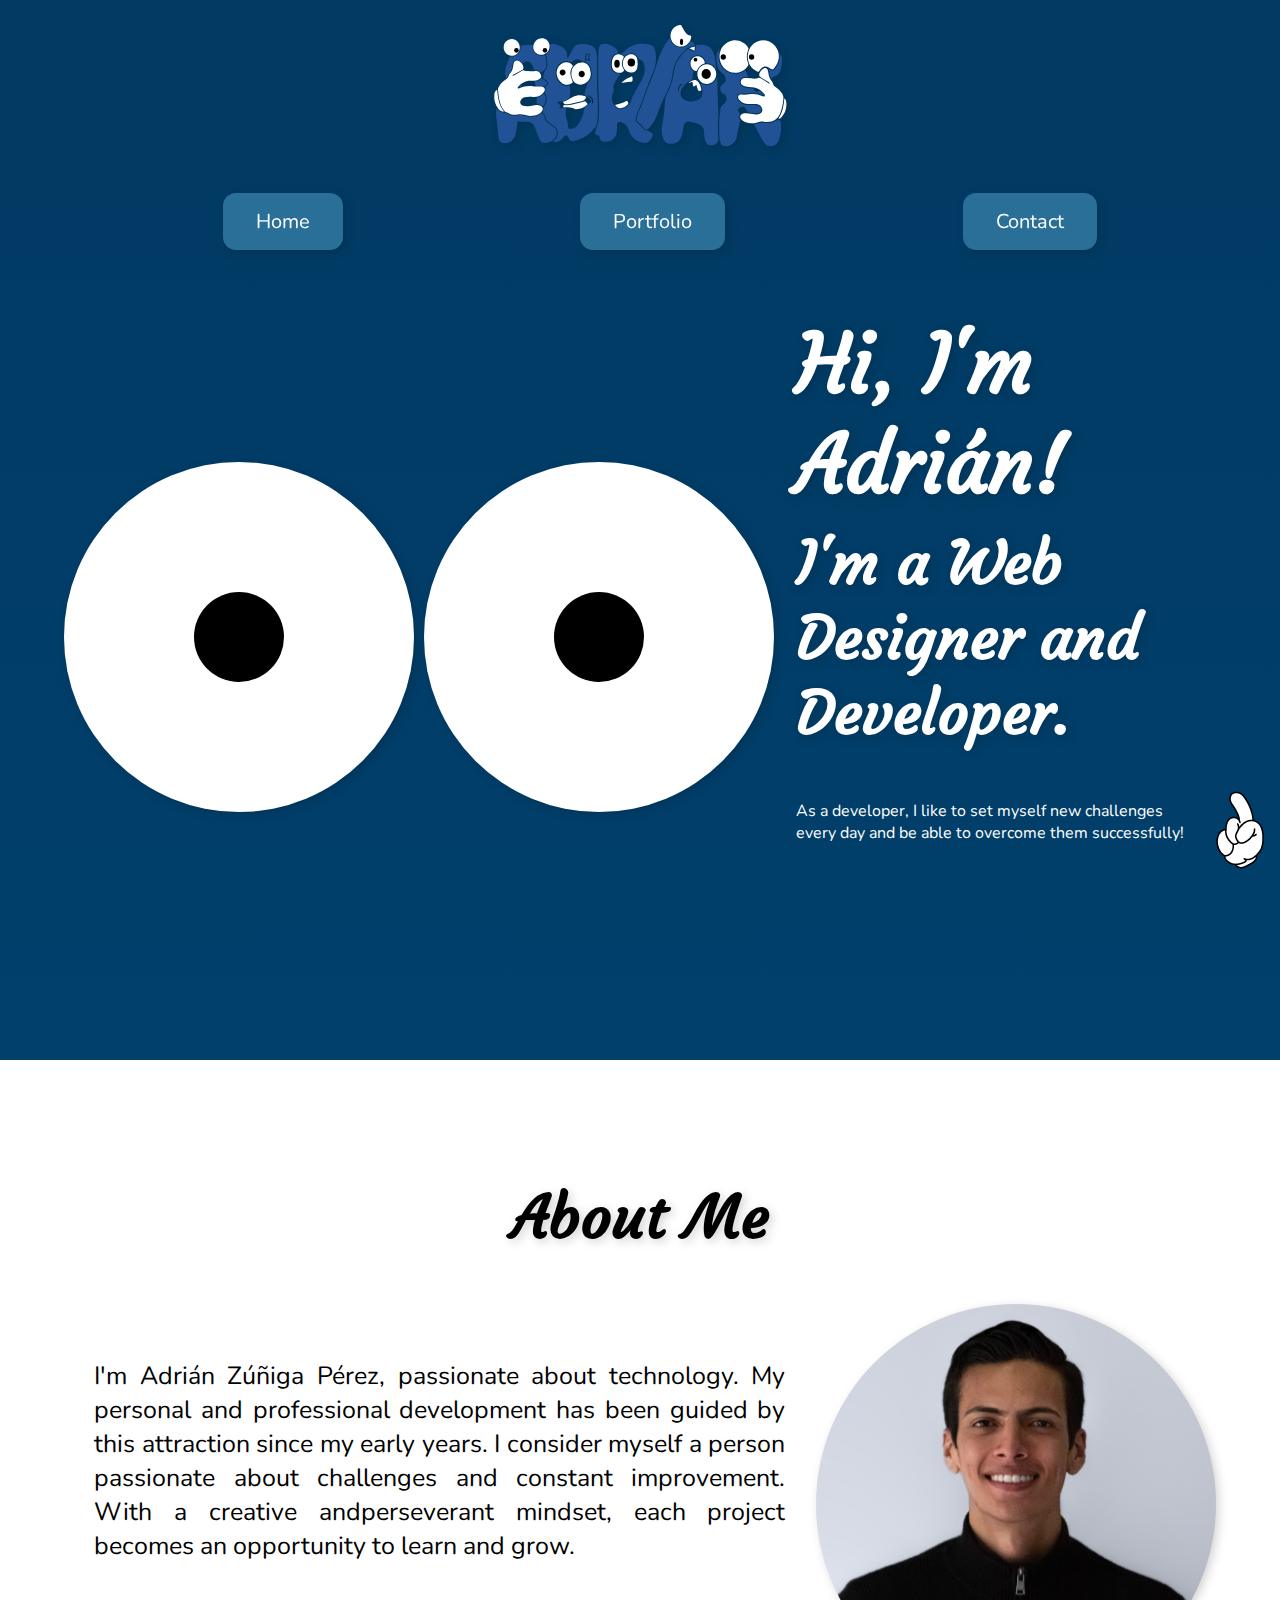
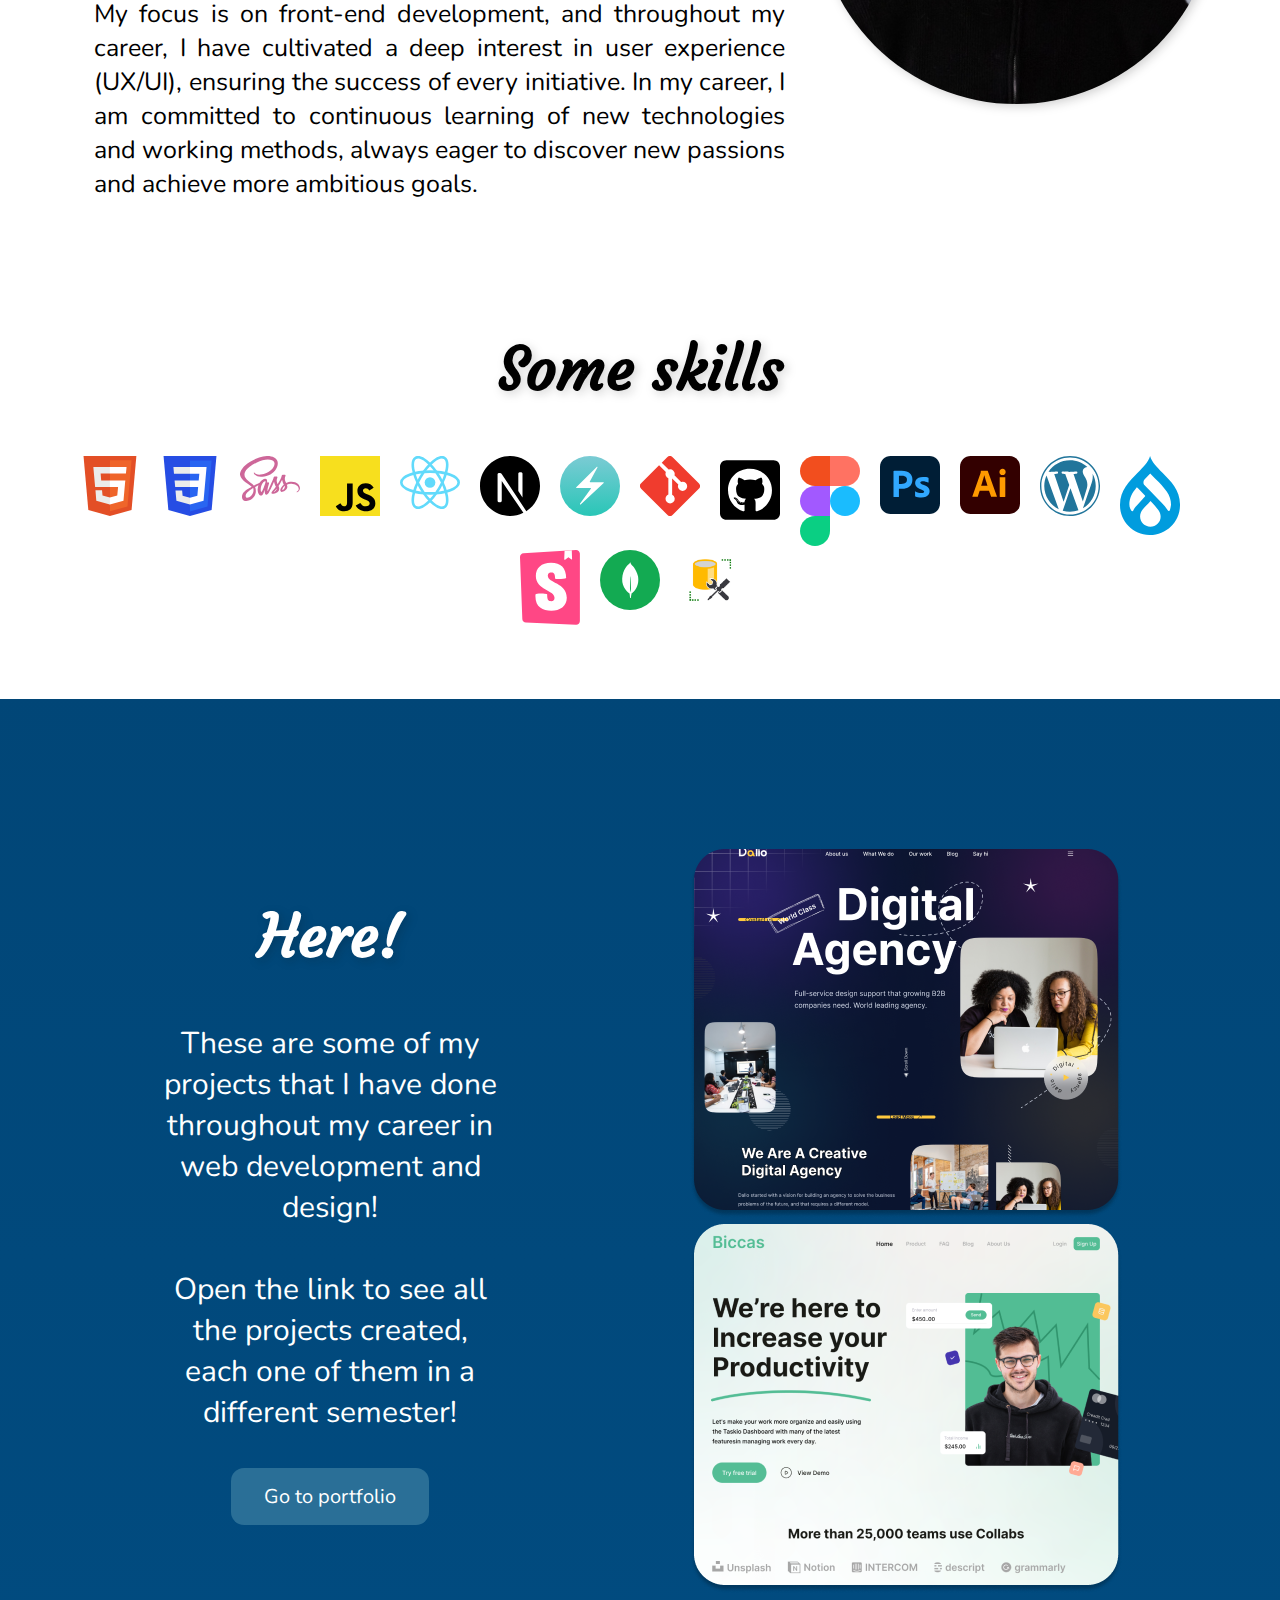
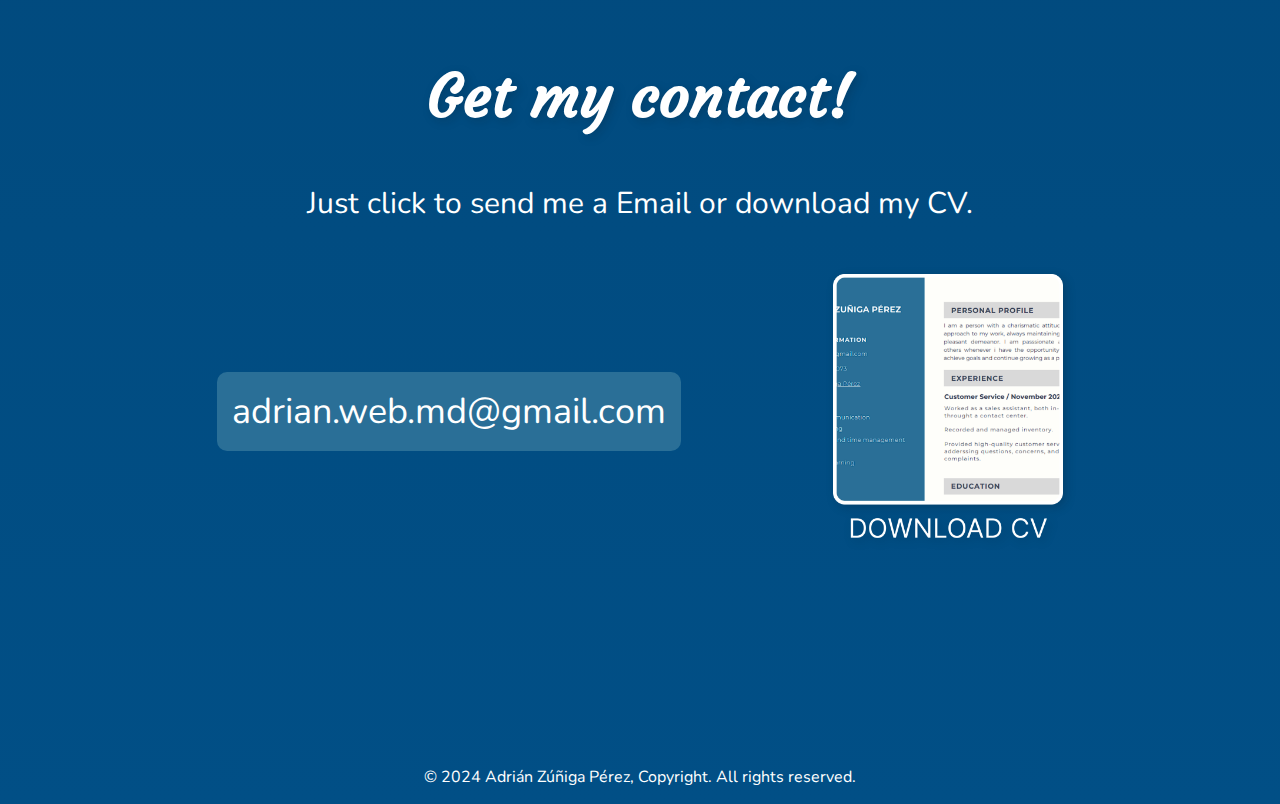
<file: index.html>
<!DOCTYPE html>
<html lang="en">
  <head>
    <meta charset="UTF-8"/>
    <meta http-equiv="X-UA-Compatible" content="IE=edge"/>
    <meta name="viewport" content="width=device-width, initial-scale=1.0"/>
    <link rel="preconnect" href="https://fonts.googleapis.com">
    <link rel="preconnect" href="https://fonts.gstatic.com" crossorigin>
    <script src="https://code.jquery.com/jquery-3.6.0.min.js"></script>
    <link href="https://fonts.googleapis.com/css2?family=Courgette&family=Nunito:wght@300&display=swap" rel="stylesheet">
    <script type="module" src="src/js/main.js"></script>
    <link rel="stylesheet" href="css/styles.css">
    <title>Adrian | Home</title>
  </head>

  <body>
      <!--Navigation Mobile-->
    <nav class="nav-mobile">
      <div class="nav-toggle">
        <input type="checkbox" />
        <span></span>
        <span></span>
        <span></span>
        <ul class="menu">
          <a href="index.html"><li>Home</li></a>
          <a href="portfolio.html"><li>Portfolio</li></a>
          <a href="contact.html"><li>Contact</li></a>
        </ul>
      </div>
    </nav>

    <div id="top-page" class="top-page logo-container">
      <img class="logo-principal" src="src/svg/logo-adrian-animated.svg" alt="Logo 'Adrian' animated"><!--Logo created in svg format with animations-->
    </div>
    <a href="#top-page"><img class="hand-up" src="src/img/Mano-a.png" alt="Volver al inicio"></a>
    
    <header id="ancla" class="header content">

      <!--Navigation desktop-->
      <nav class="nav-principal">
        <ul>
          <li><a href="index.html" class="nav-link eyes-appear">Home</a></li>
          <li><a href="./portfolio.html" class="nav-link hand-portfolio">Portfolio</a></li>
          <li><a href="./contact.html" class="nav-link hand-contact">Contact</a></li>
        </ul>
      </nav>
    </header>

    <main class="main-content">
      <div class="presentation content">
        <!--Eyes tracker container-->
        <div class="eyes-container">
          <div class="eyes-wrapper">
            <div id="eye-left" class="eye">
              <div class="pupile"></div>
            </div>
            <div id="eye-right" class="eye">
              <div class="pupile"></div>
            </div>
          </div>
        </div>
        <!--Presentation description-->
        <div class="content-info">
          <div class="content content-titles">
            <h1>Hi, I'm Adrián!</h1>
            <h2>I'm a Web Designer and Developer.</h2>
            <p>As a developer, I like to set myself new challenges every day and be able to overcome them successfully!</p>
          </div>
        </div>
      </div>
      <!--Recent Projects -->
      <section class="box-profile">
        <article class="content container-profile">
          <h2>About Me</h2>
          <div class="profile-resume">
            <p class="about-me"> <!--Description about me-->
              I'm Adrián Zúñiga Pérez, passionate about technology. 
              My personal and professional development has been guided by this attraction since my early years. 
              I consider myself a person passionate about challenges and constant improvement. 
              With a creative andperseverant mindset, each project becomes an opportunity to learn and grow. 
              <br>
              <br>
              My focus is on front-end development, and throughout my career,
              I have cultivated a deep interest in user experience (UX/UI), 
              ensuring the success of every initiative. In my career, 
              I am committed to continuous learning of new technologies 
              and working methods, always eager to discover new passions and achieve more ambitious goals.
            </p>
            <div class="image-profile">
              <img src="src/img/image-profile.jpg">
            </div>
          </div>
          <div class="skills">
            <div class="box-skills">
            </div>
          </div>
        </article>

        <article class="content skills">
          <h2>Some skills</h2>
          <div class="skills-list">
            <ul>
              <li><img src="src/svg/html-logo.svg" alt="Html"><span class="overlay-text-skills">HTML</span></li>
              <li><img src="src/svg/css-logo.svg" alt="CSS"><span class="overlay-text-skills">CSS</span></li>
              <li><img src="src/svg/sass-logo.svg" alt="Sass"><span class="overlay-text-skills">SASS</span></li>
              <li><img src="src/svg/javaScript-logo.svg" alt="JavaScript"><span class="overlay-text-skills">JavaScript</span></li>
              <li><img src="src/svg/react-logo.svg" alt="React"><span class="overlay-text-skills">React</span></li>
              <li><img src="src/svg/nextjs.svg" alt="Next JS"><span class="overlay-text-skills">NextJs</span></li>
              <li><img src="src/svg/chakra.svg" alt="ChakraUI"><span class="overlay-text-skills">ChakraUI</span></li>
              <li><img src="src/svg/git-logo.svg" alt="Git"><span class="overlay-text-skills">Git</span></li>
              <li><img src="src/svg/github-square.svg" alt="GitHub"><span class="overlay-text-skills">GitHub</span></li>
              <li><img src="src/svg/figma-logo.svg" alt="Figma"><span class="overlay-text-skills">Figma</span></li>
              <li><img src="src/svg/photoshop-logo.svg" alt="Photoshop"><span class="overlay-text-skills">Photoshop</span></li>
              <li><img src="src/svg/illustrator-logo.svg" alt="Illustrator"><span class="overlay-text-skills">Illustrator</span></li>
              <li><img src="src/svg/wordPress.svg" alt="WordPress"><span class="overlay-text-skills">WordPress</span></li>
              <li><img src="src/svg/drupal-logo.svg" alt="Drupal"><span class="overlay-text-skills">Drupal</span></li>
              <li><img src="src/svg/storybook-icon.svg" alt="StoryBook"><span class="overlay-text-skills">StoryBook</span></li>
              <li><img src="src/svg/mongodb-logo.svg" alt="MongoDB"><span class="overlay-text-skills">MongoDB</span></li>
              <li><img src="src/img/sql-management-logo.png" alt="SQL Management"><span class="overlay-text-skills">Microsoft SQL MANAGEMEN</span></li>
            </ul>
          </div>
          </div>
        </article>
      </section>
      
      <section class="box-projects">
        <div class="content container-projects">
          <div class="recent-projects-resume">
            <h2>Here!</h2>
            <p class="projects-description">These are some of my projects that I have done throughout my career in web development and design! <br> <br> Open the link to see all the projects created, each one of them in a different semester!</p>
            <a class="nav-link link-portfolio-desktop" href="./portfolio.html">Go to portfolio</a>
          </div>
          <div class="recent-projects">
            <article>
              <div class="project-item">
                <a class="projects-link" href="https://4driian.github.io/Dalio/"> <img src="./src/img/dalio.png" alt="Imagen de proyecto de Dalio"><div class="project-overlay"><h3>Dalio Project</h3></div></a>
              </div>
            </article>
  
            <article>
              <div class="project-item">
                <a class="projects-link" href="https://4driian.github.io/Biccas/"><img src="./src/img/biccas.png" alt="Imagen de proyecto de Biccas"><div class="project-overlay"><h3>Biccas Project</h3></div></a>
              </div>
            </article>
          </div>
          <a class="nav-link link-portfolio-mobile" href="./portfolio.html">Go to portfolio</a>
        </div>
  
      </section>
    </main>

    <footer class="content footer">
      <h2>Get my contact!</h2>
      <p class="social-media-description">Just click to send me a Email or download my CV.</p>
      <section class="social-media">
        <div class="social-media-links">
          <!--Link to github-->
          <a href="mailto:adrian.web.md@gmail.com" class="direct-mail">adrian.web.md@gmail.com</a>
          <a href="src/img/CV Adrián-EN.pdf" download="CV Adrián Zuñiga Pérez.pdf">
            <div class="social-media-overlay">
              <img class="social-media-cv" src="./src/img/cv.png" alt="Ir al perfil de GitHub de Adrián" title="Are you not following me yet?">
            </div>
          </a>
        </div>
      </section>
      <p class="copyright">© 2024 Adrián Zúñiga Pérez, Copyright. All rights reserved.</p>
    </footer> 
  </body>
</html>
</file>
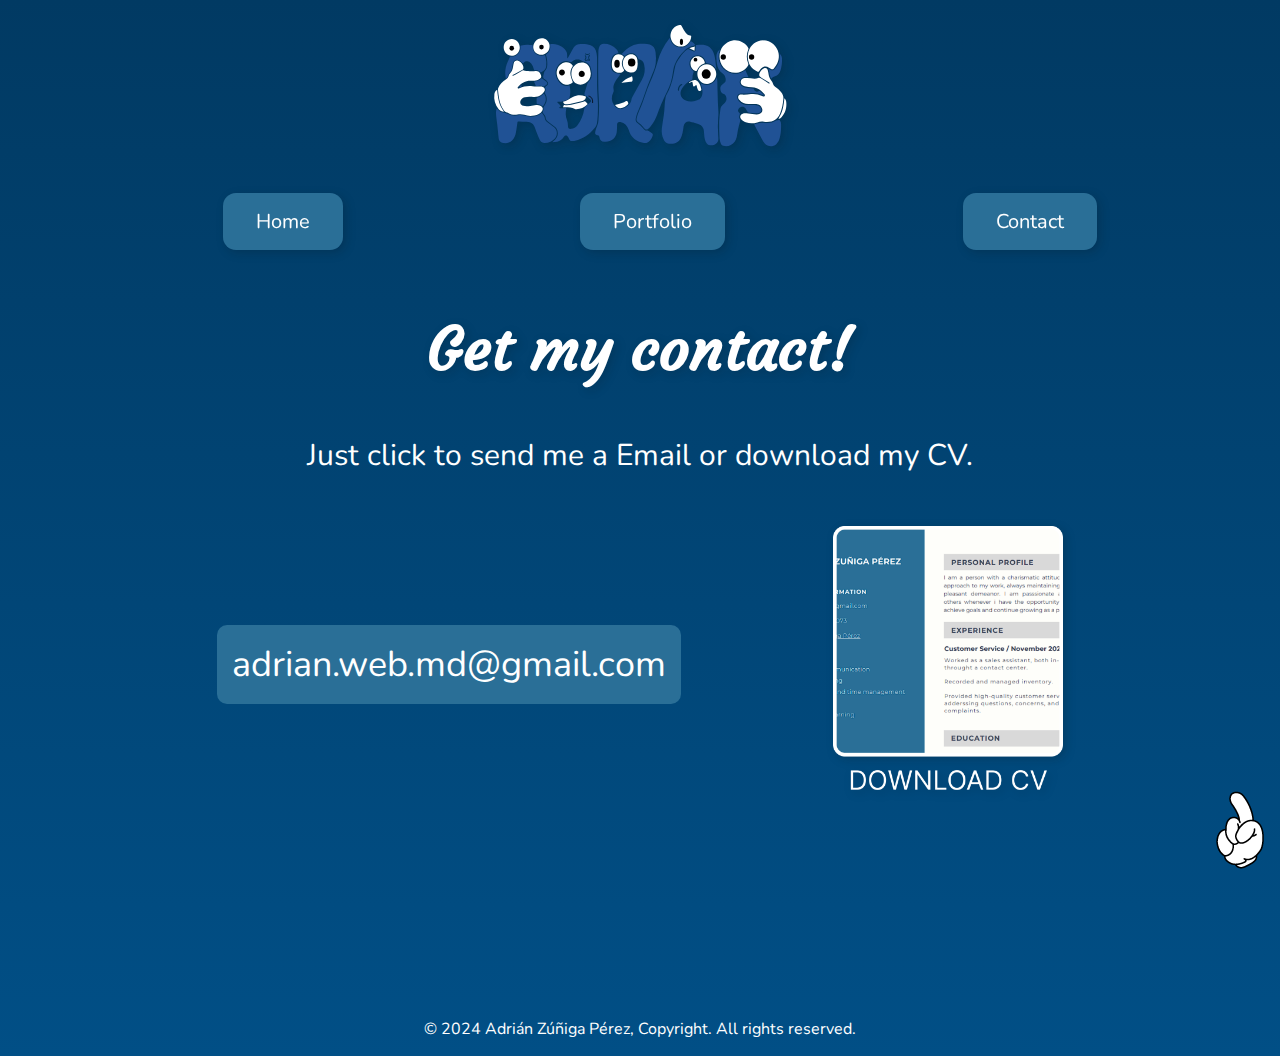
<file: contact.html>
<!DOCTYPE html>
<html lang="en">
  <head>
    <meta charset="UTF-8">
    <meta http-equiv="X-UA-Compatible" content="IE=edge">
    <meta name="viewport" content="width=device-width, initial-scale=1.0">
    <link rel="preconnect" href="https://fonts.googleapis.com">
    <link rel="preconnect" href="https://fonts.gstatic.com" crossorigin>
    <link href="https://fonts.googleapis.com/css2?family=Courgette&family=Nunito:wght@300&display=swap" rel="stylesheet">
    <link rel="stylesheet" href="../css/styles.css">
    <title>Adrian | Contact</title>
  </head>

  <body>
      <!--Navigation Mobile-->
      <nav>
        <div class="nav-toggle">
          <input type="checkbox" />
          <span></span>
          <span></span>
          <span></span>
          <ul class="menu">
            <a href="index.html"><li>Home</li></a>
            <a href="portfolio.html"><li>Portfolio</li></a>
            <a href="contact.html"><li>Contact</li></a>
          </ul>
        </div>
      </nav>
  
      <div id="top-page" class="top-page logo-container">
        <img class="logo-principal" src="src/svg/logo-adrian-animated.svg" alt="Logo 'Adrian' animated"><!--Logo created in svg format with animations-->
      </div>
      <a href="#top-page"><img class="hand-up" src="src/img/Mano-a.png" alt="Volver al inicio"></a>
      <header id="ancla" class="header content">
  
        <!--Navigation-->
        <nav class="nav-principal">
          <ul>
            <li><a href="index.html" class="nav-link eyes-appear">Home</a></li>
            <li><a href="./portfolio.html" class="nav-link hand-portfolio">Portfolio</a></li>
            <li><a href="./contact.html" class="nav-link hand-contact">Contact</a></li>
          </ul>
        </nav>
    </header>

    <main>
      <footer class="content footer">
        <h2>Get my contact!</h2>
        <p class="social-media-description">Just click to send me a Email or download my CV.</p>
        <section class="social-media">
          <div class="social-media-links">
            <!--Link to github-->
            <a href="mailto:adrian.web.md@gmail.com" class="direct-mail">adrian.web.md@gmail.com</a>
            <a href="src/img/CV Adrián-EN.pdf" download="CV Adrián Zuñiga Pérez.pdf">
              <div class="social-media-overlay">
                <img class="social-media-cv" src="./src/img/cv.png" alt="Ir al perfil de GitHub de Adrián" title="Are you not following me yet?">
              </div>
            </a>
          </div>
        </section>
        <p class="copyright">© 2024 Adrián Zúñiga Pérez, Copyright. All rights reserved.</p>
      </footer> 
    </main>
    
    <script src="./src/js/main.js" type="module"></script>
  </body>
</html>
</file>
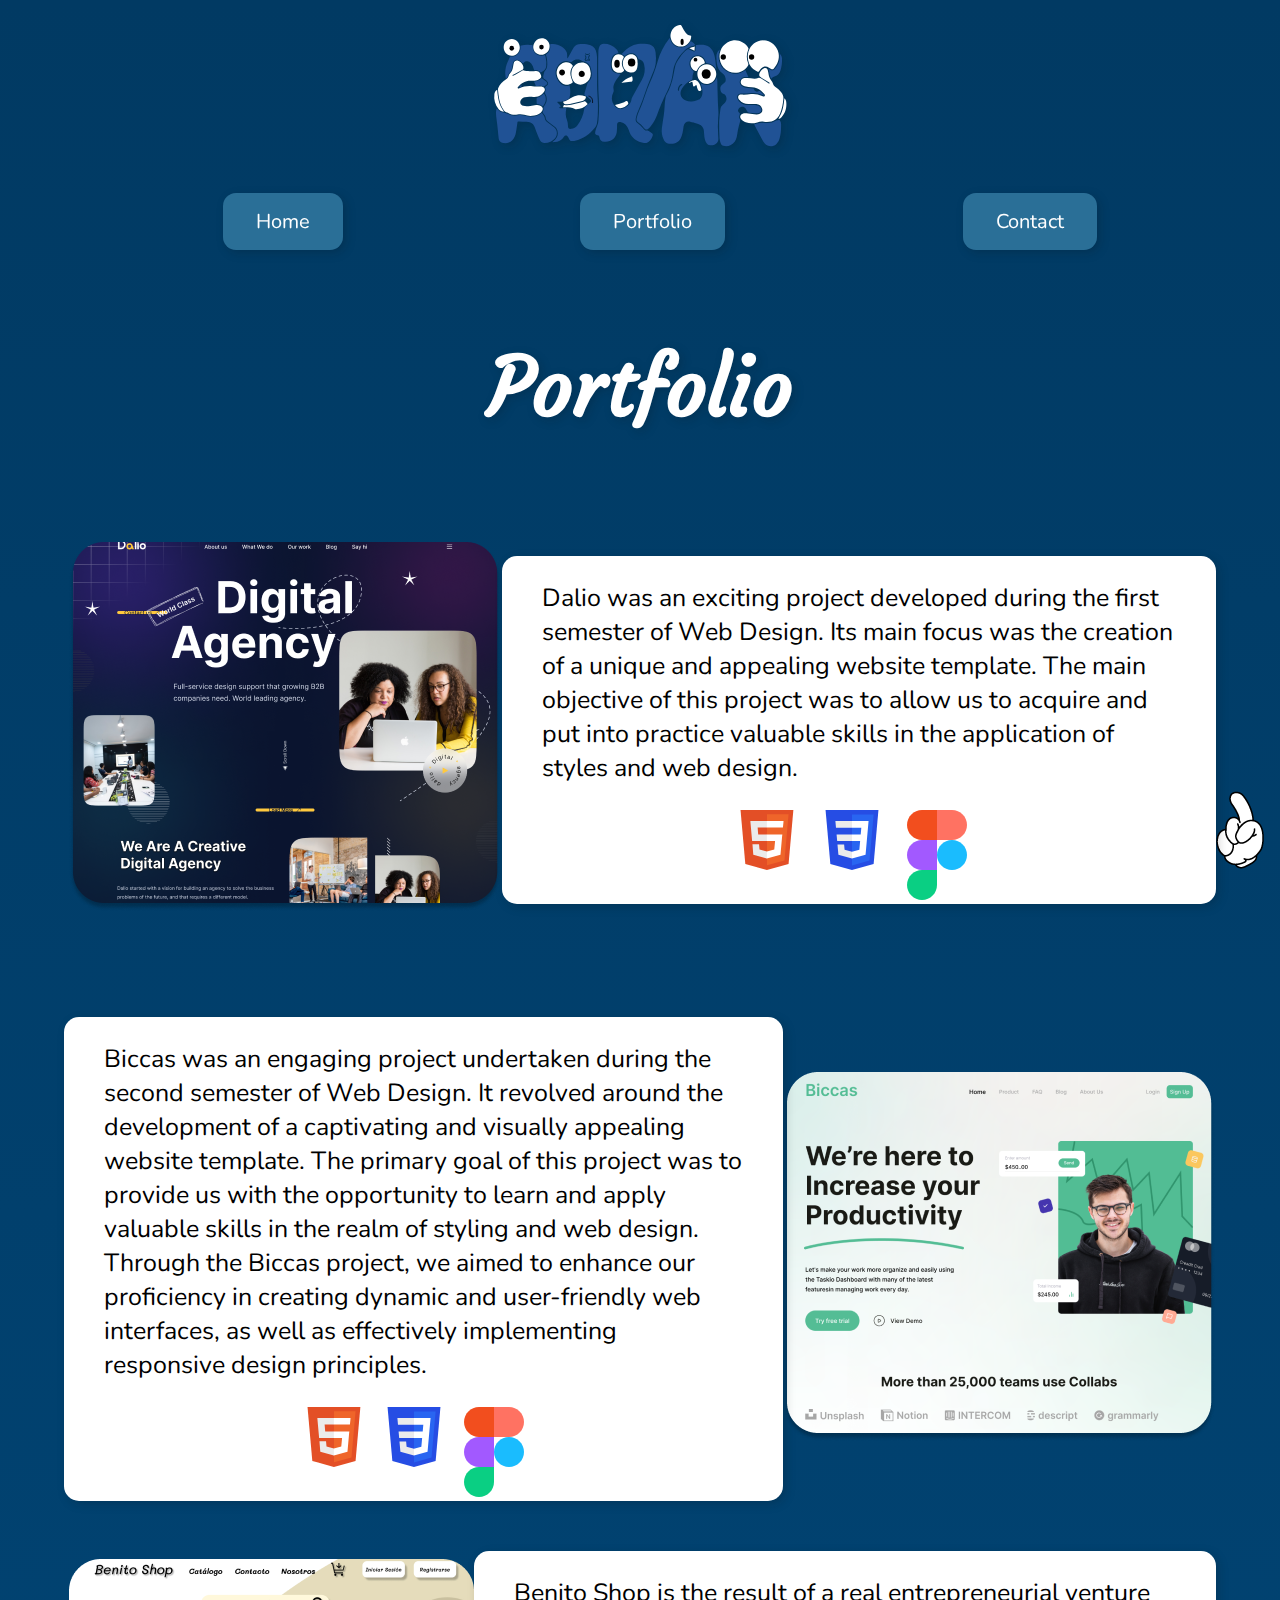
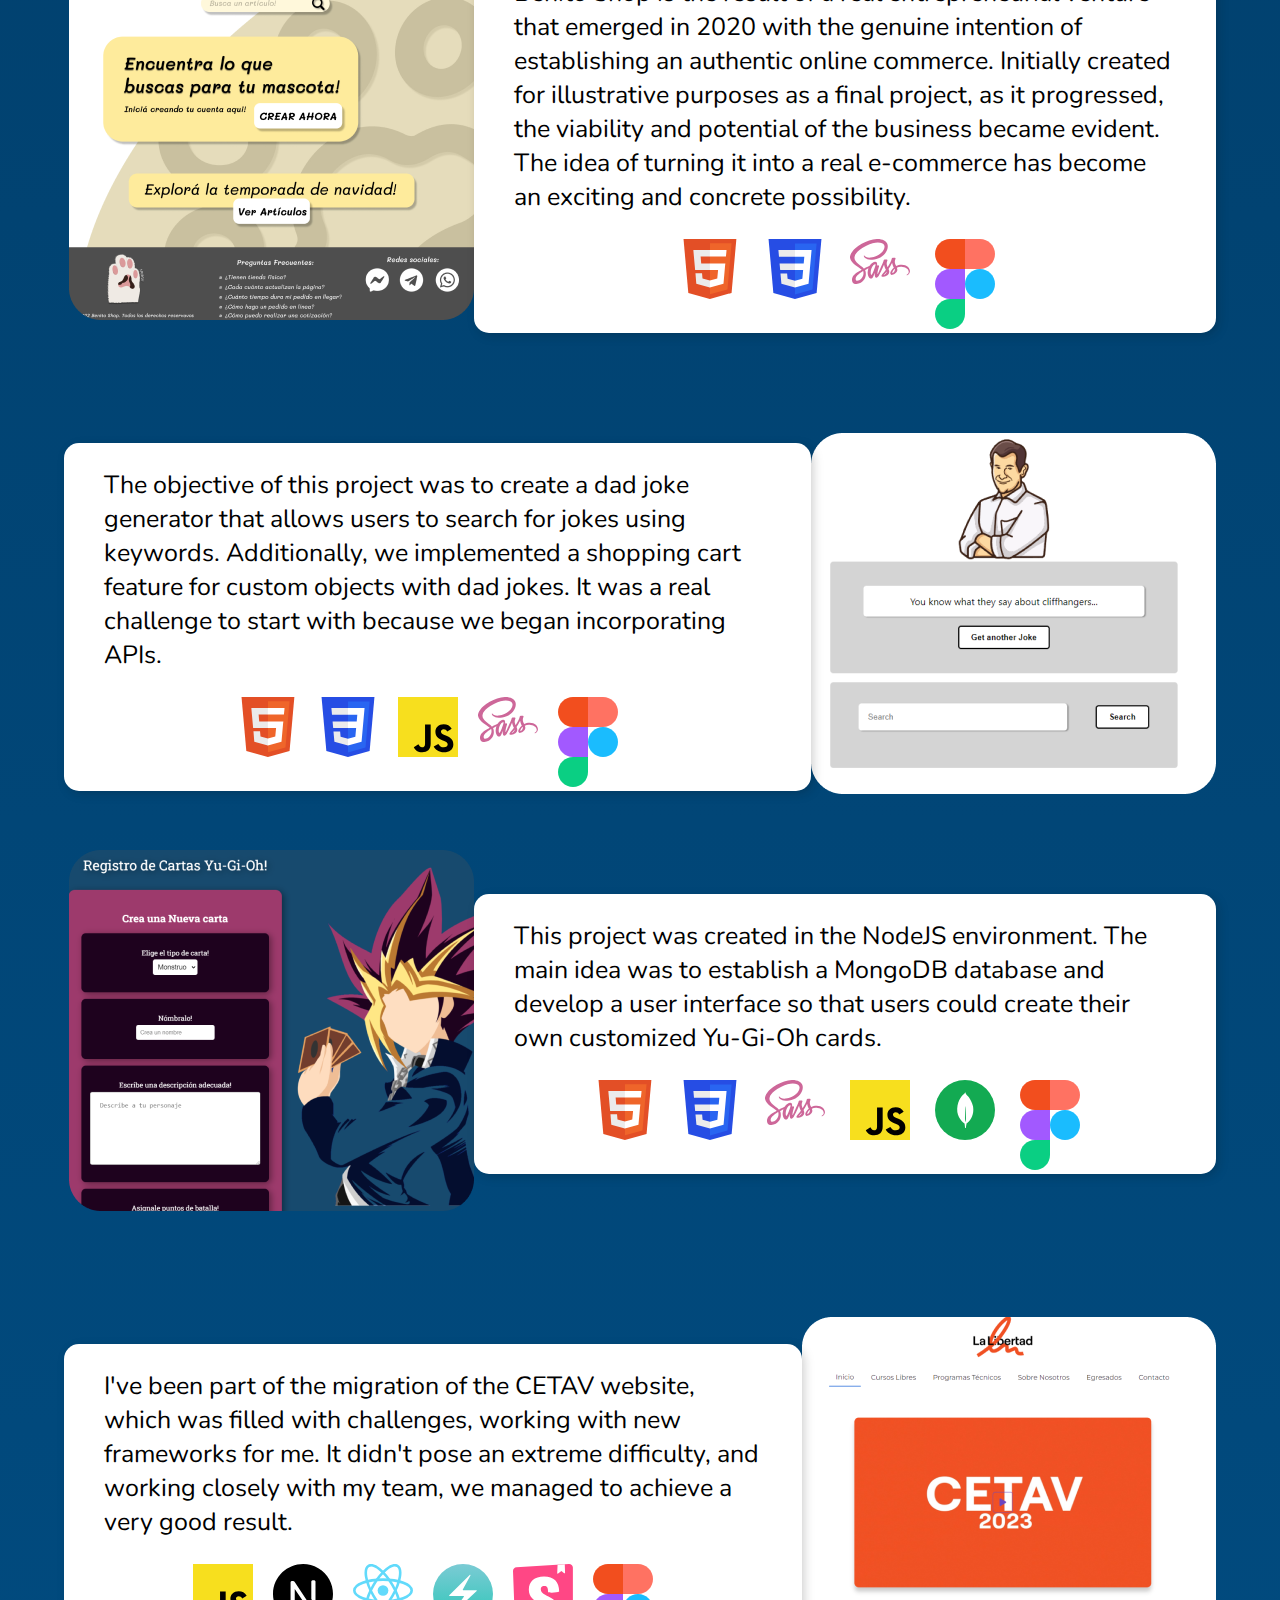
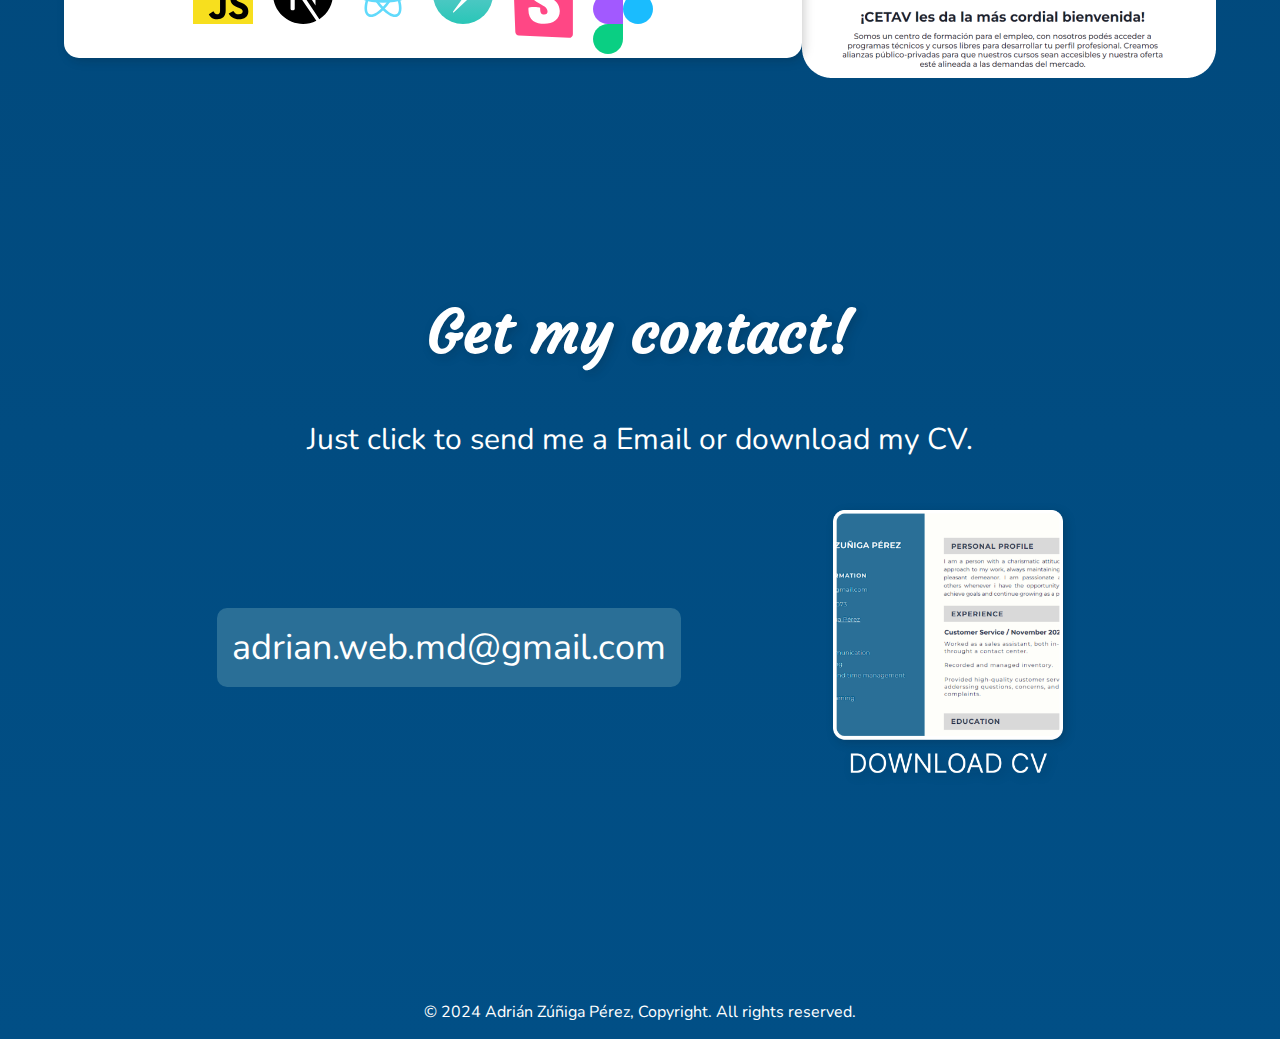
<file: portfolio.html>
<!DOCTYPE html>
<html lang="en">
  <head>
    <meta charset="UTF-8">
    <meta http-equiv="X-UA-Compatible" content="IE=edge">
    <meta name="viewport" content="width=device-width, initial-scale=1.0">
    <link rel="preconnect" href="https://fonts.googleapis.com">
    <link rel="preconnect" href="https://fonts.gstatic.com" crossorigin>
    <link href="https://fonts.googleapis.com/css2?family=Courgette&family=Nunito:wght@300&display=swap" rel="stylesheet">
    <link rel="stylesheet" href="../css/styles.css">
    <title>Adrian | Portfolio</title>
  </head>

  <body>
      <!--Navigation Mobile-->
      <nav>
        <div class="nav-toggle">
          <input type="checkbox" />
          <span></span>
          <span></span>
          <span></span>
          <ul class="menu">
            <a href="index.html"><li>Home</li></a>
            <a href="portfolio.html"><li>Portfolio</li></a>
            <a href="contact.html"><li>Contact</li></a>
          </ul>
        </div>
      </nav>
  
      <div id="top-page" class="top-page logo-container">
        <img class="logo-principal" src="src/svg/logo-adrian-animated.svg" alt="Logo 'Adrian' animated"><!--Logo created in svg format with animations-->
      </div>
      <a href="#top-page"><img class="hand-up" src="src/img/Mano-a.png" alt="Volver al inicio"></a>
      <header id="ancla" class="header content">
  
        <!--Navigation-->
        <nav class="nav-principal">
          <ul>
            <li><a href="index.html" class="nav-link eyes-appear">Home</a></li>
            <li><a href="./portfolio.html" class="nav-link hand-portfolio">Portfolio</a></li>
            <li><a href="./contact.html" class="nav-link hand-contact">Contact</a></li>
          </ul>
        </nav>
    </header>

    <main>
      <section class="portfolio-content content">
        <h1>Portfolio</h1>
        <!--Dalio-->
        <article class="box-info-right"> 
          <div class="project-item">
            <a class="projects-link" href="https://4driian.github.io/Dalio/"> <img src="./src/img/dalio.png" alt="Imagen de proyecto de Dalio"><div class="project-overlay"><h3>Dalio Project</h3></div></a>
          </div>
          <div class="background--white">
            <p>Dalio was an exciting project developed during the first semester of Web Design.
              Its main focus was the creation of a unique and appealing website template. 
              The main objective of this project was to allow us to acquire and put into 
              practice valuable skills in the application of styles and web design.
            </p>
            <div class="skills-list">
              <ul>
                <li><img src="src/svg/html-logo.svg" alt="Html"><span class="overlay-text-skills">HTML</span></li>
                <li><img src="src/svg/css-logo.svg" alt="CSS"><span class="overlay-text-skills">CSS</span></li>
                <li><img src="src/svg/figma-logo.svg" alt="Figma"><span class="overlay-text-skills">Figma</span></li>
              </ul>
            </div>
          </div>
        </article>

        <!--Biccas-->
        <article class="box-info-left"> 
          <div class="project-item">
            <a class="projects-link" href="https://4driian.github.io/Biccas/"> <img src="./src/img/biccas.png" alt="Imagen de proyecto de Biccas"><div class="project-overlay"><h3>Biccas Project</h3></div></a>
          </div>
          <div class="background--white">
            <p>Biccas was an engaging project undertaken during the second semester of Web Design. 
              It revolved around the development of a captivating and visually appealing website template. 
              The primary goal of this project was to provide us with the opportunity to learn and apply 
              valuable skills in the realm of styling and web design. Through the Biccas project, we aimed 
              to enhance our proficiency in creating dynamic and user-friendly web interfaces, as well as 
              effectively implementing responsive design principles.
            </p>
            <div class="skills-list">
              <ul>
                <li><img src="src/svg/html-logo.svg" alt="Html"><span class="overlay-text-skills">HTML</span></li>
                <li><img src="src/svg/css-logo.svg" alt="CSS"><span class="overlay-text-skills">CSS</span></li>
                <li><img src="src/svg/figma-logo.svg" alt="Figma"><span class="overlay-text-skills">Figma</span></li>
              </ul>
            </div>
            </div>
        </article>

        <!--Benito Shop-->
        <article class="box-info-right"> 
          <div class="project-item">
            <a class="projects-link" href="https://proyecto-final-mu-eight.vercel.app/"> <img src="./src/img/BenitoShop.png" alt="Imagen de proyecto de BenitoShop"><div class="project-overlay"><h3>BenitoShop Project</h3></div></a>
          </div>
          <div class="background--white">
            <p>
              Benito Shop is the result of a real entrepreneurial venture that emerged in 
              2020 with the genuine intention of establishing an authentic online commerce. 
              Initially created for illustrative purposes as a final project, as it progressed, 
              the viability and potential of the business became evident. The idea of turning it into
              a real e-commerce has become an exciting and concrete possibility.
            </p>
              <div class="skills-list">
                <ul>
                  <li><img src="src/svg/html-logo.svg" alt="Html"><span class="overlay-text-skills">HTML</span></li>
                  <li><img src="src/svg/css-logo.svg" alt="CSS"><span class="overlay-text-skills">CSS</span></li>
                  <li><img src="src/svg/sass-logo.svg" alt="Sass"><span class="overlay-text-skills">SASS</span></li>
                  <li><img src="src/svg/figma-logo.svg" alt="Figma"><span class="overlay-text-skills">Figma</span></li>
                </ul>
              </div>
            </div>
        </article>

        <!--Dad Jokes-->
        <article class="box-info-left"> 
          <div class="project-item">
            <a class="projects-link" href="https://4driian.github.io/dad-jokes/"> <img src="./src/img/dad-jokes.png" alt="Imagen de proyecto de Biccas"><div class="project-overlay"><h3>Dad Jokes Project</h3></div></a>
          </div>
          <div class="background--white">
            <p>
              The objective of this project was to create a dad joke generator 
              that allows users to search for jokes using keywords. Additionally,
              we implemented a shopping cart feature for custom objects with dad 
              jokes. 
              It was a real challenge to start with because we began incorporating APIs. <br>
            </p>
            <div class="skills-list">
              <ul>
                <li><img src="src/svg/html-logo.svg" alt="Html"><span class="overlay-text-skills">HTML</span></li>
                <li><img src="src/svg/css-logo.svg" alt="CSS"><span class="overlay-text-skills">CSS</span></li>
                <li><img src="src/svg/javaScript-logo.svg" alt="JavaScript"><span class="overlay-text-skills">JavaScript</span></li>
                <li><img src="src/svg/sass-logo.svg" alt="Sass"><span class="overlay-text-skills">SASS</span></li>
                <li><img src="src/svg/figma-logo.svg" alt="Figma"><span class="overlay-text-skills">Figma</span></li>
              </ul>
            </div>
          </div>
        </article>

        <!--Yu-Gi-Oh-->
        <article class="box-info-right"> 
          <div class="project-item">
            <a class="projects-link" href="https://github.com/4Driian/proyecto-yu-gi-oh"> <img src="./src/img/yu-gi-oh.png" alt="Imagen de proyecto de Biccas"><div class="project-overlay"><h3>Yu-Gi-Oh Project</h3></div></a>
          </div>
          <div class="background--white">
            <p>
              This project was created in the NodeJS environment. 
              The main idea was to establish a MongoDB database and 
              develop a user interface so that users could create their own customized Yu-Gi-Oh cards.
            </p>
            <div class="skills-list">
              <ul>
                <li><img src="src/svg/html-logo.svg" alt="Html"><span class="overlay-text-skills">HTML</span></li>
                <li><img src="src/svg/css-logo.svg" alt="CSS"><span class="overlay-text-skills">CSS</span></li>
                <li><img src="src/svg/sass-logo.svg" alt="Sass"><span class="overlay-text-skills">SASS</span></li>
                <li><img src="src/svg/javaScript-logo.svg" alt="JavaScript"><span class="overlay-text-skills">JavaScript</span></li>
                <li><img src="src/svg/mongodb-logo.svg" alt="MongoDB"><span class="overlay-text-skills">MongoDB</span></li>
                <li><img src="src/svg/figma-logo.svg" alt="Figma"><span class="overlay-text-skills">Figma</span></li>
              </ul>
            </div>
          </div>
        </article>

        <!--CETAV-->
        <article class="box-info-left"> 
          <div class="project-item">
            <a class="projects-link" href="https://lalibertad-cetav.vercel.app/"> <img src="./src/img/cetav.png" alt="Imagen de proyecto de BenitoShop"><div class="project-overlay"><h3>CETAV Project</h3></div></a>
          </div>
          <div class="background--white">
            <p>
              I've been part of the migration of the CETAV website, 
              which was filled with challenges, working with new 
              frameworks for me. It didn't pose an extreme difficulty, 
              and working closely with my team, we managed to achieve a very good result. <br>
            </p>
            <div class="skills-list">
              <ul>
                <li><img src="src/svg/javaScript-logo.svg" alt="JavaScript"><span class="overlay-text-skills">JavaScript</span></li>
                <li><img src="src/svg/nextjs.svg" alt="Next JS"><span class="overlay-text-skills">NextJs</span></li>
                <li><img src="src/svg/react-logo.svg" alt="React"><span class="overlay-text-skills">React</span></li>
                <li><img src="src/svg/chakra.svg" alt="ChakraUI"><span class="overlay-text-skills">ChakraUI</span></li>
                <li><img src="src/svg/storybook-icon.svg" alt="StoryBook"><span class="overlay-text-skills">StoryBook</span></li>
                <li><img src="src/svg/figma-logo.svg" alt="Figma"><span class="overlay-text-skills">Figma</span></li>
              </ul>
            </div>
          </div>
        </article>

      </section>
    </main>

    <footer class="content footer">
      <h2>Get my contact!</h2>
      <p class="social-media-description">Just click to send me a Email or download my CV.</p>
      <section class="social-media">
        <div class="social-media-links">
          <!--Link to github-->
          <a href="mailto:adrian.web.md@gmail.com" class="direct-mail">adrian.web.md@gmail.com</a>
          <a href="src/img/CV Adrián-EN.pdf" download="CV Adrián Zuñiga Pérez.pdf">
            <div class="social-media-overlay">
              <img class="social-media-cv" src="./src/img/cv.png" alt="Ir al perfil de GitHub de Adrián" title="Are you not following me yet?">
            </div>
          </a>
        </div>
      </section>
      <p class="copyright">© 2024 Adrián Zúñiga Pérez, Copyright. All rights reserved.</p>
    </footer> 
  </body>
</html>
</file>
<file: css/styles.css>
/*Components*/
.pupile {
  background-color: #000;
  border-radius: 50%;
  height: 90px;
  width: 90px;
}

.pupile:active {
  height: 90px;
  width: 100px;
  transition: all 0.1s ease-in;
}

.eye {
  background-color: #fff;
  border-radius: 50%;
  box-sizing: border-box;
  display: grid;
  filter: drop-shadow(3px 3px 5px rgba(10, 10, 10, 0.1764705882));
  height: 350px;
  margin-top: 100px;
  overflow: hidden;
  place-items: center;
  width: 350px;
}

.eye:active {
  animation: veins 2s;
  transform: scale(1.03);
  transition: all 0.1s ease-in;
}

.eyes-wrapper {
  column-gap: 10px;
  display: flex;
}

@keyframes veins {
  0% {
    background-image: url("../../src/svg/veins.svg");
  }
  50% {
    background-image: url("../../src/svg/veins.svg");
  }
  100% {
    background-image: url("../../src/svg/veins.svg");
  }
}
@media (max-width: 480px) {
  .eye, .pupile {
    display: none;
  }
}
@media (max-width: 1100px) {
  .eye, .pupile {
    display: none;
  }
}
::-webkit-scrollbar {
  width: 15px;
}

::-webkit-scrollbar-track {
  background-color: rgba(255, 255, 255, 0);
  background: linear-gradient(0deg, rgb(1, 79, 134) 0%, rgb(1, 58, 99) 100%);
}

::-webkit-scrollbar-thumb {
  background: #fff;
  border-radius: 10px;
}

::-webkit-scrollbar-thumb:hover {
  background: #fff;
}

::-webkit-scrollbar-thumb:active {
  border: 1px solid rgb(1, 79, 134);
}

/*Colors*/
/*Filters*/
/*Form*/
.button-submit {
  background-color: #2a6f97;
  border-radius: 13px;
  border: none;
  color: #fff;
  font-size: 20px;
  padding: 15px 33px;
  position: relative;
  text-decoration: none;
}

.button-submit:hover {
  transition: all 0.3s;
  background-color: #fff;
  color: #000;
}

/*All Navigation*/
.nav-link {
  background-color: #2a6f97;
  border-radius: 13px;
  border: none;
  color: #fff;
  font-size: 20px;
  padding: 15px 33px;
  position: relative;
  text-decoration: none;
}

.nav-link:hover {
  transition: all 0.3s;
  background-color: #fff;
  color: #000;
}

/*( .eyes-appear ) - Eye effect appearing upward*/
.eyes-appear::before {
  left: 50%;
  background-image: url("../../src/svg/micro-eyes.svg");
  height: 75px;
  top: 10%;
  transform: translateX(-50%);
  background-repeat: no-repeat;
  background-size: contain;
  content: "";
  position: absolute;
  transition: top 0.3s ease-in-out, 0.3s ease-in-out;
  width: 75px;
  z-index: -1;
}

.eyes-appear:hover::before {
  top: -70%;
  opacity: 1;
}

/*( .hand-portfolio ) - Eye effect appearing downward*/
.hand-portfolio::before {
  left: 50%;
  background-image: url("../../src/svg/portfolio-hand.svg");
  height: 65px;
  top: -12%;
  transform: translateX(-30%);
  background-repeat: no-repeat;
  background-size: contain;
  content: "";
  position: absolute;
  transition: top 0.3s ease-in-out, 0.3s ease-in-out;
  width: 75px;
  z-index: -1;
}

.hand-portfolio:hover::before {
  top: 78%;
  opacity: 1;
}

/*( .hand-contact ) - Eye effect appearing to the right*/
.hand-contact::before {
  background-image: url("../../src/svg/hand-cellphone.svg");
  left: 20%;
  height: 65px;
  transform: translateY(-10%);
  background-repeat: no-repeat;
  background-size: contain;
  content: "";
  position: absolute;
  transition: top 0.3s ease-in-out, 0.3s ease-in-out;
  width: 75px;
  z-index: -1;
}

.hand-contact:hover::before {
  left: -48%;
  opacity: 1;
}

/*Portfolio*/
.box-btn {
  background-color: #2a6f97;
  border-radius: 13px;
  border: none;
  color: #fff;
  font-size: 20px;
  padding: 15px 33px;
  position: relative;
  text-decoration: none;
  bottom: 30px;
  position: absolute;
  right: 30px;
}

.box-btn:hover {
  transition: all 0.3s;
  background-color: #fff;
  color: #000;
}

.direct-mail {
  color: #fff;
  font-size: 36px;
  text-decoration: none;
  padding: 15px;
  border-radius: 10px;
  background-color: #2a6f97;
}

.direct-mail:hover {
  transition: all 0.3s;
  background-color: #fff;
  color: #000;
}

@media (max-width: 480px) {
  .nav-principal {
    display: none;
  }
  .link-portfolio-desktop {
    display: none;
  }
}
@media (min-width: 481px) and (max-width: 768px) {
  .link-portfolio-desktop {
    display: none;
  }
}
@media (min-width: 769px) {
  .link-portfolio-mobile {
    display: none;
  }
}
/*Colors*/
/*Filters*/
.logo-container {
  display: flex;
  justify-content: center;
  align-items: center;
}

.logo-principal {
  width: 350px;
  filter: drop-shadow(3px 3px 5px rgba(10, 10, 10, 0.1764705882));
}

.logo-principal:hover {
  transform: scaleX(0.98);
  transition: all 0.3s ease;
}

.project-item img {
  filter: none;
  transition: filter 0.3s ease;
}

.project-item:hover img {
  filter: blur(2px) grayscale(100%);
}

.project-item:hover .project-overlay {
  opacity: 1;
}

.project-overlay h3 {
  color: #2a6f97;
  font-size: 50px;
  padding: 10px;
  text-align: center;
  text-shadow: 3px 3px 5px rgba(10, 10, 10, 0.1764705882);
}

.social-media-logos {
  position: relative;
}

.image-profile img {
  width: 400px;
}

.image-profile {
  border-radius: 50%;
  filter: drop-shadow(3px 3px 5px rgba(10, 10, 10, 0.1764705882));
  overflow: hidden;
}

@media (max-width: 480px) {
  .logo-principal {
    margin-top: 35px;
    width: 250px;
  }
  .project-item img {
    width: 190px;
  }
  .social-media-logos {
    border-radius: 15px;
    filter: drop-shadow(3px 3px 5px rgba(10, 10, 10, 0.1764705882));
    width: 110px;
  }
  .social-media-cv {
    filter: drop-shadow(3px 3px 5px rgba(10, 10, 10, 0.1764705882));
    width: 110px;
  }
  .project-overlay {
    display: none;
  }
  .image-profile img {
    width: 200px;
  }
  .image-profile {
    width: 200px;
    height: 200px;
  }
}
@media (min-width: 481px) and (max-width: 768px) {
  .logo-principal {
    margin-top: 35px;
    width: 390px;
  }
  .project-item img {
    width: 210px;
  }
  .social-media-logos {
    border-radius: 15px;
    filter: drop-shadow(3px 3px 5px rgba(10, 10, 10, 0.1764705882));
    width: 110px;
  }
  .social-media-cv {
    filter: drop-shadow(3px 3px 5px rgba(10, 10, 10, 0.1764705882));
    width: 110px;
  }
  .project-overlay {
    display: none;
  }
  .image-profile img {
    width: 200px;
  }
  .image-profile {
    width: 200px;
    height: 200px;
  }
}
@media (min-width: 769px) {
  .project-item {
    position: relative;
  }
  .social-media-logos {
    border-radius: 15px;
    filter: drop-shadow(3px 3px 5px rgba(10, 10, 10, 0.1764705882));
    width: 210px;
  }
  .social-media-cv {
    filter: drop-shadow(3px 3px 5px rgba(10, 10, 10, 0.1764705882));
    width: 230px;
  }
  .project-overlay {
    align-items: center;
    display: flex;
    height: 100%;
    justify-content: center;
    left: 0;
    opacity: 0;
    position: absolute;
    top: 0;
    transition: opacity 0.3s ease;
    width: 100%;
  }
  .image-profile img {
    width: 400px;
  }
  .image-profile {
    width: 400px;
    height: 400px;
  }
}
.skills-list ul {
  display: flex;
  flex-wrap: wrap;
  justify-content: center;
  list-style: none;
  margin: 0;
  padding: 0;
}

.skills-list li {
  margin-right: 20px;
  position: relative;
}
.skills-list li:hover {
  transform: scale(1.2) translateY(-16px);
  transition: all 0.1s ease-out;
}

.skills-list img {
  height: auto;
  width: 60px;
}

.skill-used {
  width: 50px;
}

.overlay-text-skills {
  background-color: #fff;
  border-radius: 5px;
  color: #000;
  filter: drop-shadow(3px 3px 5px rgba(10, 10, 10, 0.1764705882));
  font-family: "Courgette";
  font-size: 15px;
  left: 50%;
  opacity: 0;
  padding: 5px;
  position: absolute;
  top: 50%;
  transform: translate(-50%, 25px);
  transition: opacity 0.3s ease;
}

.skills-list li:hover .overlay-text-skills {
  opacity: 1;
}

/*Base*/
/*Colors*/
/*Filters*/
html {
  scroll-behavior: smooth;
}

body {
  background: linear-gradient(0deg, rgb(1, 79, 134) 0%, rgb(1, 58, 99) 100%);
  margin: 0;
  padding: 0;
}

::selection {
  background-color: #2a6f97;
  color: #fff;
  border-radius: 2px;
}

/*Colors*/
/*Filters*/
h1, h2, h3, h4 {
  font-family: "Courgette", cursive;
}

h1 {
  font-size: 80px;
  filter: drop-shadow(3px 3px 5px rgba(10, 10, 10, 0.1764705882));
}

h2 {
  font-size: 3.75rem;
  filter: drop-shadow(3px 3px 5px rgba(10, 10, 10, 0.1764705882));
}

h3 {
  font-size: 3rem;
}

h4 {
  font-size: 2.125rem;
}

p, a {
  font-family: "Nunito", sans-serif;
  font-size: 1rem;
}

/*Pages*/
/*Colors*/
/*Filters*/
.content {
  margin: 0 auto;
  width: 90%;
}

.content-info {
  display: flex;
  flex-direction: column;
  color: #fff;
}

.content-titles h1, .content-titles h2, .content-titles p {
  margin-top: 0;
}
.content-titles h2 {
  margin-top: 10px;
}
.content-titles p {
  margin-top: 10px;
}

.presentation {
  display: flex;
  justify-content: space-between;
  align-items: center;
  margin-top: 80px;
}

.box-profile {
  margin-top: 200px;
  padding-top: 70px;
  padding-bottom: 70px;
  background-color: #ffffff;
}
.box-profile h2 {
  text-align: center;
}

.about-me {
  font-size: 25px;
  margin-bottom: 50px;
}

.profile-resume {
  display: flex;
  justify-content: space-around;
}
.profile-resume p {
  padding: 30px;
  width: 60%;
  text-align: justify;
}

.content.skills {
  display: flex;
  flex-direction: column;
  align-items: center;
}

.box-projects {
  margin-top: 150px;
  color: #fff;
}
.box-projects h2 {
  text-align: center;
}

.recent-projects {
  text-align: center;
}

.social-media {
  color: #fff;
  padding-top: 20px;
}
.social-media .social-media-links {
  display: flex;
  align-items: center;
  flex-wrap: nowrap;
  justify-content: space-evenly;
  padding-bottom: 50px;
}

/* Mobile */
@media (max-width: 480px) {
  .skills-list li:hover .overlay-text-skills {
    display: none;
  }
  .skills-list li:hover {
    transform: scale(1.2);
    transition: all 0.1s ease-out;
  }
  .skills-list img {
    width: 50px;
  }
  .profile-resume p {
    font-size: 20px;
    width: 90%;
  }
  .profile-resume {
    display: flex;
    justify-content: space-around;
    flex-direction: column-reverse;
    align-items: center;
  }
  .content {
    width: 90%;
  }
  .presentation {
    flex-direction: column;
    align-items: center;
    margin-top: 50px;
    margin-bottom: 0;
  }
  .content-titles h1 {
    font-size: 30px;
    margin-top: -60px;
    margin-bottom: 15px;
  }
  .content-titles h2 {
    font-size: 20px;
    margin-top: -10px;
  }
  .content-titles p {
    margin-top: -10px;
    font-size: 18px;
  }
  .recent-projects-resume h2 {
    font-size: 30px;
  }
  .recent-projects-resume p {
    font-size: 22px;
    width: 302px;
  }
  .container-projects {
    align-items: center;
    display: flex;
    flex-direction: column;
    justify-content: space-around;
  }
  .recent-projects {
    margin-top: 30px;
    display: flex;
    flex-direction: column;
  }
  .recent-projects img {
    margin-top: 0;
    padding: 10px;
  }
  .box-profile {
    margin-top: 30px;
    padding-top: 30px;
  }
}
@media (min-width: 481px) and (max-width: 768px) {
  .profile-resume {
    display: flex;
    justify-content: space-around;
    flex-direction: column-reverse;
    align-items: center;
  }
  .content {
    width: 90%;
  }
  .presentation {
    flex-direction: column;
    align-items: center;
    margin-top: 50px;
    margin-bottom: 0;
  }
  .eyes-container {
    display: none;
  }
  .content-titles {
    display: flex;
    flex-direction: column;
  }
  .content-titles h1 {
    font-size: 45px;
    margin-top: -60px;
    margin-bottom: 15px;
  }
  .content-titles h2 {
    font-size: 30px;
    margin-top: -10px;
  }
  .content-titles p {
    margin-top: -10px;
    font-size: 20px;
  }
  .recent-projects-resume h2 {
    font-size: 60px;
  }
  .recent-projects-resume p {
    font-size: 25px;
    width: 420px;
  }
  .container-projects {
    align-items: center;
    display: flex;
    flex-direction: column;
    justify-content: space-around;
  }
  .profile-resume p {
    padding: 30px;
    width: 85%;
    text-align: justify;
  }
  .recent-projects {
    margin-top: 30px;
    display: flex;
  }
  .recent-projects img {
    margin-top: -60px;
    padding: 10px;
  }
  .box-projects, .box-profile h2 {
    text-align: center;
  }
  .box-profile {
    margin-top: 30px;
    padding-top: 30px;
  }
}
@media (min-width: 769px) {
  .content-info h1 {
    margin-bottom: 5px;
  }
  .recent-projects-resume {
    width: 30%;
  }
  .container-projects {
    display: flex;
    justify-content: space-around;
  }
  .presentation {
    margin-top: 80px;
    display: flex;
    flex-direction: row;
    align-items: center;
    justify-content: space-evenly;
  }
  .box-projects, .box-profile h2 {
    text-align: center;
  }
}
/*Colors*/
/*Filters*/
.portfolio-content {
  padding-bottom: 150px;
}

.portfolio-content h1 {
  color: #fff;
  padding-top: 50px;
  text-align: center;
}

.box-info-right {
  align-items: center;
  display: flex;
  justify-content: space-around;
  padding-bottom: 100px;
  padding-top: 50px;
}

.box-info-right img {
  margin-left: 5px;
}

.box-info-left {
  align-items: center;
  display: flex;
  flex-direction: row-reverse;
  justify-content: space-around;
}

.box-profile-img {
  filter: blur(5px);
  height: 100%;
  transition: all 0.3s ease-in-out;
}

.box-description {
  bottom: 4%;
  color: #fff;
  font-size: 60px;
  font-size: 25px;
  font-weight: 900;
  left: 75px;
  position: absolute;
}

.background--white {
  background-color: #fff;
  border-radius: 15px;
  color: #000;
  filter: drop-shadow(3px 3px 5px rgba(10, 10, 10, 0.1764705882));
  padding: 0px 40px 0px 40px;
  width: 60%;
}

.box-description h2 {
  margin: 0;
}

.box-info-right p, .box-info-left p {
  font-size: 25px;
}

.projects-description {
  font-size: 30px;
  margin-bottom: 50px;
}

@media (max-width: 480px) {
  .box-info-right, .box-info-left {
    flex-direction: column;
  }
  .box-info-right p, .box-info-left p {
    font-size: 20px;
  }
  .portfolio-content h1 {
    margin-top: -25px;
    font-size: 35px;
  }
}
@media (min-width: 481px) and (max-width: 768px) {
  .box-info-right, .box-info-left {
    flex-direction: column;
  }
  .box-info-right p, .box-info-left p {
    font-size: 20px;
  }
  .portfolio-content h1 {
    color: #fff;
    padding-top: 10px;
    text-align: center;
  }
}
/*Colors*/
/*Filters*/
.title-contact {
  margin-top: -50px;
}

@media (max-width: 480px) {
  .contact-box h2 {
    margin-top: -35px;
    margin-bottom: 30px;
    font-size: 35px;
  }
  .contact-form div {
    margin: 0 auto;
    margin-bottom: 50px;
    display: flex;
    flex-direction: column;
  }
  .form-sms textarea {
    margin: 0 auto;
    width: 55%;
  }
}
/*Layouts*/
/*Colors*/
/*Filters*/
.footer {
  text-align: center;
  color: #fff;
  padding-top: 10px;
}

.social-media-description {
  font-size: 30px;
}

.hand-up {
  position: fixed;
  bottom: 20px;
  right: -10px;
  transition: all 0.6s ease-in-out;
}

.hand-up:hover {
  transform: rotate(0.1turn);
}

.social-media-overlay {
  position: relative;
  display: inline-block;
}

.copyright {
  padding-top: 150px;
  font-size: 16px;
}

@media (max-width: 480px) {
  .hand-up {
    display: none;
  }
  .overlay-text {
    display: none;
  }
}
@media (min-width: 481px) and (max-width: 768px) {
  .hand-up {
    display: none;
  }
  .overlay-text {
    display: none;
  }
}
@media (min-width: 769px) {
  .overlay-text {
    position: absolute;
    bottom: -8px;
    left: 50%;
    transform: translateX(-50%);
    color: #000;
    background-color: #fff;
    border-radius: 0.2px;
    padding: 17px;
    opacity: 0;
    font-size: 18px;
    width: 100px;
    pointer-events: none;
    filter: drop-shadow(3px 3px 5px rgba(10, 10, 10, 0.1764705882));
    transition: opacity 0.3s ease-in-out, bottom 0.3s ease-in-out;
  }
  .social-media-overlay:hover .overlay-text {
    opacity: 1;
    bottom: 0;
  }
}
/*Colors*/
/*Filters*/
.nav-principal {
  margin-top: 20px;
}

.nav-principal ul {
  margin-top: -10px;
  align-items: center;
  display: flex;
  justify-content: space-around;
}

.nav-principal li {
  filter: drop-shadow(3px 3px 5px rgba(10, 10, 10, 0.1764705882));
  list-style: none;
}

@media (max-width: 480px) {
  .nav-mobile {
    width: 50%;
  }
  .nav-toggle {
    display: block;
    position: relative;
    top: 50px;
    left: 50px;
    z-index: 1;
    width: 20%;
  }
  .nav-toggle a {
    text-decoration: none;
    color: #000;
    transition: color 0.3s ease;
  }
  .nav-toggle a:hover {
    color: tomato;
  }
  .nav-toggle input {
    display: block;
    width: 40px;
    height: 32px;
    position: absolute;
    top: -7px;
    left: -5px;
    cursor: pointer;
    opacity: 0;
    z-index: 2;
  }
  .nav-toggle span {
    display: block;
    width: 33px;
    height: 4px;
    margin-bottom: 5px;
    position: relative;
    background: #fff;
    border-radius: 3px;
    z-index: 1;
    transition: transform 0.5s cubic-bezier(0.77, 0.2, 0.05, 1), background 0.5s cubic-bezier(0.77, 0.2, 0.05, 1), opacity 0.55s ease;
  }
  .nav-toggle span:first-child {
    transform-origin: 0% 0%;
  }
  .nav-toggle span:nth-last-child(2) {
    transform-origin: 0% 100%;
  }
  .nav-toggle input:checked ~ span {
    opacity: 1;
    transform: rotate(45deg) translate(0px, 7px);
    background: #000;
  }
  .nav-toggle input:checked ~ span:nth-last-child(3) {
    opacity: 0;
    transform: rotate(0deg) scale(0.2, 0.2);
  }
  .nav-toggle input:checked ~ span:nth-last-child(2) {
    transform: rotate(-45deg) translate(0, -1px);
  }
  .menu {
    background: #fff;
    border-radius: 0px 0px 15px 0px;
    list-style-type: none;
    margin: -100px 0 0 -60px;
    padding: 110px 50px 50px 50px;
    position: absolute;
    transform-origin: 0% 0%;
    transform: translate(-100%, 0);
    transition: transform 0.5s cubic-bezier(0.77, 0.2, 0.05, 1);
    filter: drop-shadow(3px 3px 5px rgba(10, 10, 10, 0.1764705882));
  }
  .menu li {
    padding: 10px 0;
    font-size: 22px;
  }
  .nav-toggle input:checked ~ ul {
    transform: none;
  }
}
@media (min-width: 481px) and (max-width: 768px) {
  .nav-principal {
    display: none;
  }
  .nav-mobile {
    width: 50%;
  }
  .nav-toggle {
    display: block;
    position: relative;
    top: 50px;
    left: 50px;
    z-index: 1;
    width: 20%;
  }
  .nav-toggle a {
    text-decoration: none;
    color: #000;
    transition: color 0.3s ease;
  }
  .nav-toggle a:hover {
    color: tomato;
  }
  .nav-toggle input {
    display: block;
    width: 40px;
    height: 32px;
    position: absolute;
    top: -7px;
    left: -5px;
    cursor: pointer;
    opacity: 0;
    z-index: 2;
  }
  .nav-toggle span {
    display: block;
    width: 33px;
    height: 4px;
    margin-bottom: 5px;
    position: relative;
    background: #fff;
    border-radius: 3px;
    z-index: 1;
    transition: transform 0.5s cubic-bezier(0.77, 0.2, 0.05, 1), background 0.5s cubic-bezier(0.77, 0.2, 0.05, 1), opacity 0.55s ease;
  }
  .nav-toggle span:first-child {
    transform-origin: 0% 0%;
  }
  .nav-toggle span:nth-last-child(2) {
    transform-origin: 0% 100%;
  }
  .nav-toggle input:checked ~ span {
    opacity: 1;
    transform: rotate(45deg) translate(0px, 7px);
    background: #000;
  }
  .nav-toggle input:checked ~ span:nth-last-child(3) {
    opacity: 0;
    transform: rotate(0deg) scale(0.2, 0.2);
  }
  .nav-toggle input:checked ~ span:nth-last-child(2) {
    transform: rotate(-45deg) translate(0, -1px);
  }
  .menu {
    background: #fff;
    border-radius: 0px 0px 15px 0px;
    list-style-type: none;
    margin: -100px 0 0 -60px;
    padding: 110px 50px 50px 50px;
    position: absolute;
    transform-origin: 0% 0%;
    transform: translate(-100%, 0);
    transition: transform 0.5s cubic-bezier(0.77, 0.2, 0.05, 1);
    filter: drop-shadow(3px 3px 5px rgba(10, 10, 10, 0.1764705882));
  }
  .menu li {
    padding: 10px 0;
    font-size: 22px;
  }
  .nav-toggle input:checked ~ ul {
    transform: none;
  }
}
@media (min-width: 769px) {
  .nav-toggle {
    display: none;
  }
}

/*# sourceMappingURL=styles.css.map */
</file>
